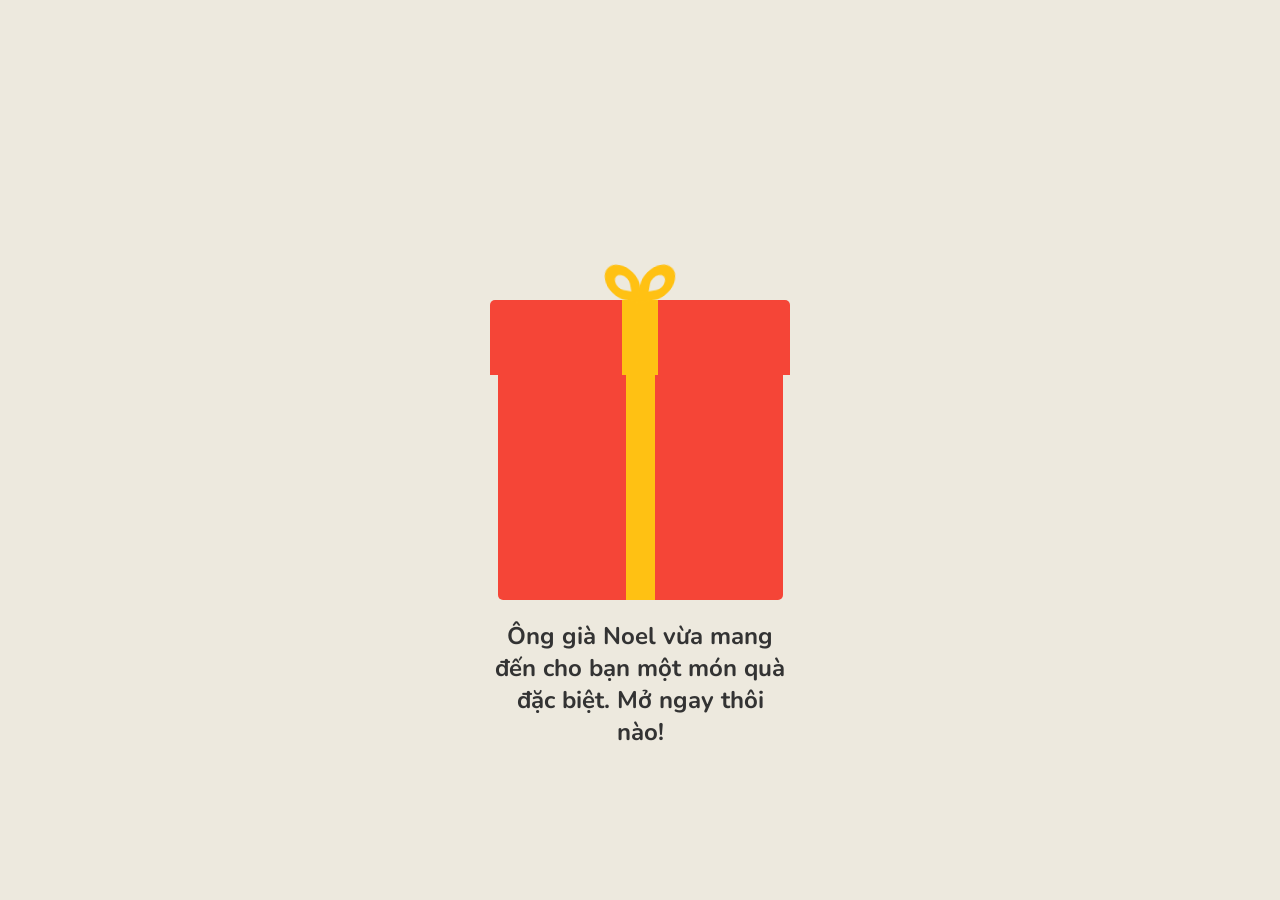
<file: christmas/index.htm>
<!DOCTYPE html>
<html lang="en">

<head>
    <title>Ông Cháu Lập Trình</title>
    <meta charset="utf-8">
    <meta name="viewport" content="width=device-width, initial-scale=1">
    <link rel="preconnect" href="https://fonts.googleapis.com">
    <link rel="preconnect" href="https://fonts.gstatic.com" crossorigin>
    <link href="https://fonts.googleapis.com/css2?family=Nunito:wght@700&display=swap" rel="stylesheet">
    <script src="https://cdnjs.cloudflare.com/ajax/libs/jquery/1.8.1/jquery.min.js"></script>

    <script>
        jQuery(document).ready(function () {
            giftOpen();
        });

        jQuery(window).load(function () {
            window.requestAnimFrame = (function () {

                return window.requestAnimationFrame ||
                    window.webkitRequestAnimationFrame ||
                    window.mozRequestAnimationFrame ||

                    function (callback) {
                        window.setTimeout(callback, 1000 / 60);
                    };
            })();
        });
        //Gift Open

        function giftOpen() {
            const quotes = [
                "Hôm nay ông già Noel không thể đi tặng quà cho mọi người vì đàn tuần lộc của ông đã chạy mất. Có 10 con chạy đi nhưng chỉ tìm lại được 9 con, còn 1 con đang ngồi đọc tin nhắn này… Haha! Noel vui vẻ nhé!",
                "Nếu một sáng mai thức dậy, bạn bỗng thấy mình bị nhét vào một cái bao bố thật to và bị lôi đi thì đừng hoảng sợ nhé, bởi vì tôi đã xin ông già Noel rằng món quà tôi muốn duy nhất chính là bạn! Merry Christmas.",
                "Giáng sinh đến cửa nhà bạn rồi. Tớ thường ít khi gửi những lời chúc Giáng sinh cho kẻ ngu đần. Nhưng hôm nay tin nhắn miễn phí nên tớ nhắn tin chúc bạn Giáng sinh vui vẻ và ế bền vững, trường tồn.",
                "Chúc mọi người một Giáng sinh thật nhiều niềm vui, nhiều tình yêu, nhiều tiền tiêu và ngày càng ít liêu xiêu đi.",
                "Nửa đêm Giáng sinh, nếu một ông già mập mặc đồ đỏ nhảy qua cửa sổ, gói bạn lại và cho vào bao tải thì đừng có chống cự nhé. Tôi đã nói với ông Noel rằng tôi muốn có bạn trong Giáng sinh này.",
                "Giáng sinh và năm mới sắp đến rồi. Chúc chị em: Trẻ trung như heo sữa, Bốc lửa như heo hơi, Chịu chơi như heo nái, Hăng hái như heo con, Sắc son như heo đất, Đủ chất như ..heo thịt! Chúc anh em: Tươi vui như heo cắn, đỏ đắn như heo lai, sức dai như… heo nọc, xốc vác như heo rừng, bừng bừng như… heo quay! Merry Christmas!",
            ]
            jQuery("section.gift").on("click", function () {

                jQuery(".gift-top").removeClass("hovered");
                jQuery(".gift-text").hide();
                createSnow();
                jQuery(".gift-bottom").addClass("fadeout");
                jQuery(".gift-top").addClass("fadeout");
                var player = document.getElementById('player');
                player.play()
                jQuery(".gift-final-text").text(quotes[Math.floor((Math.random() * quotes.length))]);
                setTimeout(function () {
                    jQuery(".santa-wrapper").fadeIn(5000);
                    jQuery(".gift-final-text").fadeIn(5000);
                }, 500);
            });
        }

        //Snow Fall

        function createSnow() {

            var particles = [];
            var particleSize = 3;
            var maxParticles = 1000;
            var particleOpacity = .9;

            // Initialize canvas
            var canvas = document.getElementById('snow');
            var ctx = canvas.getContext('2d');

            // Get window width & height
            var windowWidth = window.innerWidth;
            var windowHeight = window.innerHeight;

            // Apply canvas size based on window width & height.
            // This can be changed to bound within an element instead.
            canvas.width = windowWidth;
            canvas.height = windowHeight;

            // Push particle iteration
            for (var i = 0; i < maxParticles; i++) {

                particles.push({

                    // Particle x position
                    x: Math.random() * windowWidth,

                    // Particle y position
                    y: Math.random() * windowHeight,

                    // Particle radius
                    r: Math.random(Math.min(particleSize)) * particleSize,

                    // Particle density 
                    d: Math.random() * maxParticles,
                });
            }

            // Render particles
            function render() {

                ctx.clearRect(0, 0, windowWidth, windowHeight);
                ctx.fillStyle = 'rgba(255, 255, 255, ' + particleOpacity + ')';
                ctx.beginPath();

                for (var i = 0; i < maxParticles; i++) {

                    // Iterate the particles.
                    var p = particles[i];

                    // Move particles along x, y.
                    ctx.moveTo(p.x, p.y);

                    // Draw particle.
                    ctx.arc(p.x, p.y, p.r, 0, Math.PI * 2, true);
                }

                ctx.fill();
                update();
            }

            // To create a more dynamic and organic flow, we need to apply an
            // incremental 'angle' that will iterate through each particle flow.
            var angle = 0.005;

            // Update particles
            function update() {

                // Incremental angle.
                angle += 0.005;

                for (var i = 0; i < maxParticles; i++) {

                    var p = particles[i];

                    // Offset the particles flow based on the angle.
                    p.y += Math.cos(p.d) + p.r;
                    p.x += Math.sin(angle) * Math.PI / 10;

                    // Re-iterate the particles to the top once the particle has
                    // reached the bottom of the window.
                    if (p.y > windowHeight) {

                        particles[i] = {

                            x: Math.random() * windowWidth,
                            y: 0,
                            r: p.r,
                            d: p.d
                        };
                    }
                }
            }
            // Call function.
            (function runtime() {
                requestAnimFrame(runtime);
                render();
            })();
        }

    </script>

    <style>
        @import url('https://fonts.googleapis.com/css2?family=Nunito:wght@700&display=swap');

        body {
            background-color: #EDE9DE;
            font-family: 'Nunito', sans-serif;
            margin: 0;
            padding: 0;
            -webkit-backface-visibility: hidden;
            /* Chrome, Safari, Opera */
            backface-visibility: hidden;
        }

        .gift {
            position: absolute;
            top: 50%;
            left: 50%;
            width: 300px;
            height: 300px;
            transform: translate3d(-50%, -50%, 0);
            cursor: pointer;
        }

        .gift-top {
            position: relative;
            width: 100%;
            height: 25%;
            background: #F54537;
            border-radius: 5px 5px 0 0;
            background-image: linear-gradient(to right, #F54537 0%, #F54537 44%, #FFC113 44%, #FFC113 56%, #F54537 56%, #F54537 100%);
        }

        .gift-top.hovered {
            animation: shake 3s infinite;
            -webkit-animation: shake 3s infinite;
            -moz-animation: shake 3s infinite;
            -ms-animation: shake 3s infinite;
            -o-animation: shake 3s infinite;
        }

        .gift-bottom.fadeout {
            -webkit-animation-name: fadeOutDown;
            animation-name: fadeOutDown;
            -webkit-animation-duration: 1s;
            animation-duration: 1s;
            -webkit-animation-fill-mode: both;
            animation-fill-mode: both;
        }

        .gift-top.fadeout {
            -webkit-animation-name: rotateOutUpRight;
            animation-name: rotateOutUpRight;
            -webkit-animation-duration: 1s;
            animation-duration: 1s;
            -webkit-animation-fill-mode: both;
            animation-fill-mode: both;
        }

        .gift-top::before,
        .gift-top::after {
            content: "";
            width: 15px;
            height: 15px;
            border: 10px solid #FFC113;
            border-radius: 50% 50% 0 50%;
            position: absolute;
            top: 0;
            left: 50%;
            transform: translate3d(-100%, -100%, 0) skew(10deg, 10deg);
        }

        .gift-top::after {
            border-radius: 50% 50% 50% 0;
            transform: translate3d(0, -100%, 0) skew(-10deg, -10deg);
        }

        .gift-text {
            color: #333333;
            font-size: 24px;
            text-align: center;
        }

        .gift-final-text {
            font-size: 20px;
            display: none;
            text-align: justify;
        }

        .gift-bottom {
            width: 95%;
            height: 75%;
            margin: 0 auto;
            background-image: linear-gradient(to right, #F54537 0%, #F54537 45%, #FFC113 45%, #FFC113 55%, #F54537 55%, #F54537 100%);
            border-radius: 0 0 5px 5px;
        }

        .gift-card-text {
            display: none;
            font-size: 33px;
            top: 50%;
            left: 50%;
            transform: translate3d(-50%, -50%, 0);
            position: absolute;
            width: 100%;
        }

        #snow {
            width: 100%;
        }

        @keyframes shake {
            0% {
                transform: rotate(0deg);
            }

            12% {
                transform: rotate(-10deg);
            }

            25% {
                transform: rotate(10deg);
            }

            37% {
                transform: rotate(0deg);
            }

            100% {
                transform: rotate(0deg);
            }
        }

        @-webkit-keyframes shake {
            0% {
                -webkit-transform: rotate(0deg);
            }

            12% {
                -webkit-transform: rotate(-10deg);
            }

            25% {
                -webkit-transform: rotate(10deg);
            }

            37% {
                -webkit-transform: rotate(0deg);
            }

            100% {
                -webkit-transform: rotate(0deg);
            }
        }

        @-moz-keyframes shake {
            0% {
                -moz-transform: rotate(0deg);
            }

            12% {
                -moz-transform: rotate(-10deg);
            }

            25% {
                -moz-transform: rotate(10deg);
            }

            37% {
                -moz-transform: rotate(0deg);
            }

            100% {
                -moz-transform: rotate(0deg);
            }
        }

        @-ms-keyframes shake {
            0% {
                -ms-transform: rotate(0deg);
            }

            12% {
                -ms-transform: rotate(0deg);
            }

            25% {
                -ms-transform: rotate(10deg);
            }

            37% {
                -ms-transform: rotate(0deg);
            }

            100% {
                -ms-transform: rotate(0deg);
            }
        }

        @-o-keyframes shake {
            0% {
                -o-transform: rotate(0deg);
            }

            12% {
                -o-transform: rotate(0deg);
            }

            25% {
                -o-transform: rotate(10deg);
            }

            37% {
                -o-transform: rotate(0deg);
            }

            100% {
                -o-transform: rotate(0deg);
            }
        }

        @-webkit-keyframes fadeOutDown {
            0% {
                opacity: 1;
            }

            100% {
                opacity: 0;
                -webkit-transform: translate3d(0, 100%, 0);
                transform: translate3d(0, 100%, 0);
            }
        }

        @keyframes fadeOutDown {
            0% {
                opacity: 1;
            }

            100% {
                opacity: 0;
                -webkit-transform: translate3d(0, 100%, 0);
                transform: translate3d(0, 100%, 0);
            }
        }

        @-webkit-keyframes rotateOutUpRight {
            0% {
                -webkit-transform-origin: right bottom;
                transform-origin: right bottom;
                opacity: 1;
            }

            100% {
                -webkit-transform-origin: right bottom;
                transform-origin: right bottom;
                -webkit-transform: rotate3d(0, 0, 1, 90deg);
                transform: rotate3d(0, 0, 1, 90deg);
                opacity: 0;
            }
        }

        @keyframes rotateOutUpRight {
            0% {
                -webkit-transform-origin: right bottom;
                transform-origin: right bottom;
                opacity: 1;
            }

            100% {
                -webkit-transform-origin: right bottom;
                transform-origin: right bottom;
                -webkit-transform: rotate3d(0, 0, 1, 90deg);
                transform: rotate3d(0, 0, 1, 90deg);
                opacity: 0;
            }
        }


        /*Santa CSS*/

        .santa-wrapper {
            width: 280px;
            height: 280px;
            background: #a0d5d3;
            position: absolute;
            top: 50%;
            left: 50%;
            border-radius: 50%;
            margin-top: -60px;
            -webkit-transform: translate(-50%, -50%);
            -moz-transform: translate(-50%, -50%);
            -ms-transform: translate(-50%, -50%);
            -o-transform: translate(-50%, -50%);
            transform: translate(-50%, -50%);
            border: 10px solid #f8e7dc;
            overflow: hidden;
            display: none;
        }

        .santa {
            position: absolute;
            left: 50%;
            bottom: 0;
            -webkit-transform: translateX(-50%);
            -moz-transform: translateX(-50%);
            -ms-transform: translateX(-50%);
            -o-transform: translateX(-50%);
            transform: translateX(-50%);
        }

        .santa .body {
            width: 190px;
            height: 210px;
            background: #de2f32;
            position: relative;
            border-radius: 50%;
            top: 0;
            -webkit-animation: bodyLaugh 4s linear infinite;
            -moz-animation: bodyLaugh 4s linear infinite;
            -ms-animation: bodyLaugh 4s linear infinite;
            -o-animation: bodyLaugh 4s linear infinite;
            animation: bodyLaugh 4s linear infinite;
            -webkit-transform: translateY(50%);
            -moz-transform: translateY(50%);
            -ms-transform: translateY(50%);
            -o-transform: translateY(50%);
            transform: translateY(50%);
        }

        .santa .body:before {
            content: " ";
            width: 7px;
            height: 7px;
            background: #f7be10;
            border-radius: 50%;
            position: absolute;
            top: 35%;
            left: 50%;
            -webkit-transform: translate(-50%, -50%);
            -moz-transform: translate(-50%, -50%);
            -ms-transform: translate(-50%, -50%);
            -o-transform: translate(-50%, -50%);
            transform: translate(-50%, -50%);
            box-shadow: 0px -18px 0px #f7be10, 0px 18px 0px #f7be10;
        }

        .santa .head {
            z-index: 2;
            position: absolute;
            bottom: 90px;
            left: 50%;
            -webkit-animation: headLaugh 4s linear infinite;
            -moz-animation: headLaugh 4s linear infinite;
            -ms-animation: headLaugh 4s linear infinite;
            -o-animation: headLaugh 4s linear infinite;
            animation: headLaugh 4s linear infinite;
            -webkit-transform: translateX(-50%);
            -moz-transform: translateX(-50%);
            -ms-transform: translateX(-50%);
            -o-transform: translateX(-50%);
            transform: translateX(-50%);
        }

        .santa .head .face {
            width: 120px;
            height: 130px;
            background: #edcab0;
            background: radial-gradient(#edcab0, #e9a982);
            border-radius: 50%;
            border: 3px solid #f8e7dc;
        }

        .santa .head .face .redhat .whitepart {
            position: absolute;
            left: 50%;
            top: 0;
            -webkit-transform: translateX(-50%);
            -moz-transform: translateX(-50%);
            -ms-transform: translateX(-50%);
            -o-transform: translateX(-50%);
            transform: translateX(-50%);
            width: 90%;
            height: 32px;
            background: #f8e7dc;
            border-radius: 50px;
            z-index: 4;
            box-shadow: 0px 6px 0px -4px rgba(0, 0, 0, 0.1);
        }

        .santa .head .face .redhat .redpart {
            width: 120px;
            height: 120px;
            background: #de2f32;
            position: absolute;
            top: -50px;
            left: 15px;
            border-radius: 50%;
            z-index: -1;
        }

        .santa .head .face .redhat .redpart:before {
            content: " ";
            width: 95px;
            height: 95px;
            position: absolute;
            left: 0;
            top: 12px;
            border-radius: 50%;
            box-shadow: inset -8px -1px 0px -5px rgba(0, 0, 0, 0.05);
        }

        .santa .head .face .redhat .redpart:after {
            content: " ";
            position: absolute;
            right: 0;
            top: 60px;
            background: #de2f32;
            width: 20px;
            height: 50px;
        }

        .santa .head .face .redhat .hatball {
            width: 38px;
            height: 38px;
            background: #f8e7dc;
            border-radius: 50%;
            z-index: 5;
            position: absolute;
            right: -20px;
            top: 40px;
            box-shadow: 0px 6px 0px -4px rgba(0, 0, 0, 0.1);
        }

        .santa .head .face .eyes {
            position: absolute;
            left: 50%;
            -webkit-transform: translateX(-50%);
            -moz-transform: translateX(-50%);
            -ms-transform: translateX(-50%);
            -o-transform: translateX(-50%);
            transform: translateX(-50%);
            top: 57px;
        }

        .santa .head .face .eyes:before,
        .santa .head .face .eyes:after {
            content: " ";
            position: absolute;
            width: 15px;
            height: 9px;
            top: 0;
            border: 5px solid #a8744f;
            border-width: 0;
            border-top-width: 5px;
            border-radius: 50%;
        }

        .santa .head .face .eyes:before {
            left: -28px;
        }

        .santa .head .face .eyes:after {
            right: -28px;
        }

        .santa .head .face .beard {
            width: 55px;
            height: 55px;
            background: #f8e7dc;
            border-radius: 50%;
            position: absolute;
            bottom: -30px;
            left: 50%;
            -webkit-animation: beardLaugh 4s linear infinite;
            -moz-animation: beardLaugh 4s linear infinite;
            -ms-animation: beardLaugh 4s linear infinite;
            -o-animation: beardLaugh 4s linear infinite;
            animation: beardLaugh 4s linear infinite;
            -webkit-transform: translateX(-50%);
            -moz-transform: translateX(-50%);
            -ms-transform: translateX(-50%);
            -o-transform: translateX(-50%);
            transform: translateX(-50%);
        }

        .santa .head .face .beard:before,
        .santa .head .face .beard:after {
            content: " ";
            width: 80px;
            height: 80px;
            background: #f8e7dc;
            border-radius: 50%;
            position: absolute;
            bottom: 15px;
        }

        .santa .head .face .beard:before {
            left: -40px;
        }

        .santa .head .face .beard:after {
            right: -40px;
        }

        .santa .head .face .beard .nouse {
            width: 25px;
            height: 20px;
            border-radius: 50%;
            background: #edcab0;
            position: absolute;
            z-index: 3;
            box-shadow: inset -3px -3px 0px #e9a982;
            left: 50%;
            -webkit-transform: translateX(-50%);
            -moz-transform: translateX(-50%);
            -ms-transform: translateX(-50%);
            -o-transform: translateX(-50%);
            transform: translateX(-50%);
            top: -42px;
        }

        .santa .head .face .beard .mouth {
            background: #a8744f;
            z-index: 3;
            position: absolute;
            width: 15px;
            height: 5px;
            border-bottom-right-radius: 80px 50px;
            border-bottom-left-radius: 80px 50px;
            left: 50%;
            top: 0;
            -webkit-animation: mouthLaugh 4s linear infinite;
            -moz-animation: mouthLaugh 4s linear infinite;
            -ms-animation: mouthLaugh 4s linear infinite;
            -o-animation: mouthLaugh 4s linear infinite;
            animation: mouthLaugh 4s linear infinite;
            -webkit-transform: translateX(-50%);
            -moz-transform: translateX(-50%);
            -ms-transform: translateX(-50%);
            -o-transform: translateX(-50%);
            transform: translateX(-50%);
        }

        .santa .head .ears:before,
        .santa .head .ears:after {
            content: " ";
            width: 20px;
            height: 30px;
            border-radius: 50%;
            background: radial-gradient(#e9a982, #edcab0);
            position: absolute;
            top: 50%;
            z-index: -1;
        }

        .santa .head .ears:before {
            left: -8px;
            -webkit-transform: rotate(-10deg);
            -moz-transform: rotate(-10deg);
            -ms-transform: rotate(-10deg);
            -o-transform: rotate(-10deg);
            transform: rotate(-10deg);
        }

        .santa .head .ears:after {
            right: -8px;
            -webkit-transform: rotate(10deg);
            -moz-transform: rotate(10deg);
            -ms-transform: rotate(10deg);
            -o-transform: rotate(10deg);
            transform: rotate(10deg);
        }

        @-webkit-keyframes bodyLaugh {
            0% {
                top: 0px;
            }

            2% {
                top: -3px;
            }

            4% {
                top: 0px;
            }

            8% {
                top: -3px;
            }

            10% {
                top: 0px;
            }

            12% {
                top: -3px;
            }

            14% {
                top: 0px;
            }

            18% {
                top: -3px;
            }

            20% {
                top: 0px;
            }

            22% {
                top: -3px;
            }

            24% {
                top: 0px;
            }

            28% {
                top: -3px;
            }

            30% {
                top: 0px;
            }

            100% {
                top: 0px;
            }
        }

        @-moz-keyframes bodyLaugh {
            0% {
                top: 0px;
            }

            2% {
                top: -3px;
            }

            4% {
                top: 0px;
            }

            8% {
                top: -3px;
            }

            10% {
                top: 0px;
            }

            12% {
                top: -3px;
            }

            14% {
                top: 0px;
            }

            18% {
                top: -3px;
            }

            20% {
                top: 0px;
            }

            22% {
                top: -3px;
            }

            24% {
                top: 0px;
            }

            28% {
                top: -3px;
            }

            30% {
                top: 0px;
            }

            100% {
                top: 0px;
            }
        }

        @-ms-keyframes bodyLaugh {
            0% {
                top: 0px;
            }

            2% {
                top: -3px;
            }

            4% {
                top: 0px;
            }

            8% {
                top: -3px;
            }

            10% {
                top: 0px;
            }

            12% {
                top: -3px;
            }

            14% {
                top: 0px;
            }

            18% {
                top: -3px;
            }

            20% {
                top: 0px;
            }

            22% {
                top: -3px;
            }

            24% {
                top: 0px;
            }

            28% {
                top: -3px;
            }

            30% {
                top: 0px;
            }

            100% {
                top: 0px;
            }
        }

        @keyframes bodyLaugh {
            0% {
                top: 0px;
            }

            2% {
                top: -3px;
            }

            4% {
                top: 0px;
            }

            8% {
                top: -3px;
            }

            10% {
                top: 0px;
            }

            12% {
                top: -3px;
            }

            14% {
                top: 0px;
            }

            18% {
                top: -3px;
            }

            20% {
                top: 0px;
            }

            22% {
                top: -3px;
            }

            24% {
                top: 0px;
            }

            28% {
                top: -3px;
            }

            30% {
                top: 0px;
            }

            100% {
                top: 0px;
            }
        }

        @-webkit-keyframes beardLaugh {
            0% {
                bottom: -28px;
            }

            2% {
                bottom: -30px;
            }

            4% {
                bottom: -28px;
            }

            8% {
                bottom: -30px;
            }

            10% {
                bottom: -28px;
            }

            12% {
                bottom: -30px;
            }

            14% {
                bottom: -28px;
            }

            18% {
                bottom: -30px;
            }

            20% {
                bottom: -28px;
            }

            22% {
                bottom: -30px;
            }

            24% {
                bottom: -28px;
            }

            28% {
                bottom: -30px;
            }

            30% {
                bottom: -28px;
            }

            100% {
                bottom: -28px;
            }
        }

        @-moz-keyframes beardLaugh {
            0% {
                bottom: -28px;
            }

            2% {
                bottom: -30px;
            }

            4% {
                bottom: -28px;
            }

            8% {
                bottom: -30px;
            }

            10% {
                bottom: -28px;
            }

            12% {
                bottom: -30px;
            }

            14% {
                bottom: -28px;
            }

            18% {
                bottom: -30px;
            }

            20% {
                bottom: -28px;
            }

            22% {
                bottom: -30px;
            }

            24% {
                bottom: -28px;
            }

            28% {
                bottom: -30px;
            }

            30% {
                bottom: -28px;
            }

            100% {
                bottom: -28px;
            }
        }

        @-ms-keyframes beardLaugh {
            0% {
                bottom: -28px;
            }

            2% {
                bottom: -30px;
            }

            4% {
                bottom: -28px;
            }

            8% {
                bottom: -30px;
            }

            10% {
                bottom: -28px;
            }

            12% {
                bottom: -30px;
            }

            14% {
                bottom: -28px;
            }

            18% {
                bottom: -30px;
            }

            20% {
                bottom: -28px;
            }

            22% {
                bottom: -30px;
            }

            24% {
                bottom: -28px;
            }

            28% {
                bottom: -30px;
            }

            30% {
                bottom: -28px;
            }

            100% {
                bottom: -28px;
            }
        }

        @keyframes beardLaugh {
            0% {
                bottom: -28px;
            }

            2% {
                bottom: -30px;
            }

            4% {
                bottom: -28px;
            }

            8% {
                bottom: -30px;
            }

            10% {
                bottom: -28px;
            }

            12% {
                bottom: -30px;
            }

            14% {
                bottom: -28px;
            }

            18% {
                bottom: -30px;
            }

            20% {
                bottom: -28px;
            }

            22% {
                bottom: -30px;
            }

            24% {
                bottom: -28px;
            }

            28% {
                bottom: -30px;
            }

            30% {
                bottom: -28px;
            }

            100% {
                bottom: -28px;
            }
        }

        @-webkit-keyframes headLaugh {
            0% {
                bottom: 83px;
            }

            45% {
                bottom: 83px;
            }

            50% {
                bottom: 90px;
            }

            92% {
                bottom: 90px;
            }

            98% {
                bottom: 83px;
            }

            100% {
                bottom: 83px;
            }
        }

        @-moz-keyframes headLaugh {
            0% {
                bottom: 83px;
            }

            45% {
                bottom: 83px;
            }

            50% {
                bottom: 90px;
            }

            92% {
                bottom: 90px;
            }

            98% {
                bottom: 83px;
            }

            100% {
                bottom: 83px;
            }
        }

        @-ms-keyframes headLaugh {
            0% {
                bottom: 83px;
            }

            45% {
                bottom: 83px;
            }

            50% {
                bottom: 90px;
            }

            92% {
                bottom: 90px;
            }

            98% {
                bottom: 83px;
            }

            100% {
                bottom: 83px;
            }
        }

        @keyframes headLaugh {
            0% {
                bottom: 83px;
            }

            45% {
                bottom: 83px;
            }

            50% {
                bottom: 90px;
            }

            92% {
                bottom: 90px;
            }

            98% {
                bottom: 83px;
            }

            100% {
                bottom: 83px;
            }
        }

        @-webkit-keyframes mouthLaugh {
            0% {
                width: 20px;
            }

            45% {
                width: 20px;
            }

            50% {
                width: 15px;
            }

            92% {
                width: 15px;
            }

            98% {
                width: 20px;
            }

            100% {
                width: 20px;
            }
        }

        @-moz-keyframes mouthLaugh {
            0% {
                width: 20px;
            }

            45% {
                width: 20px;
            }

            50% {
                width: 15px;
            }

            92% {
                width: 15px;
            }

            98% {
                width: 20px;
            }

            100% {
                width: 20px;
            }
        }

        @-ms-keyframes mouthLaugh {
            0% {
                width: 20px;
            }

            45% {
                width: 20px;
            }

            50% {
                width: 15px;
            }

            92% {
                width: 15px;
            }

            98% {
                width: 20px;
            }

            100% {
                width: 20px;
            }
        }

        @keyframes mouthLaugh {
            0% {
                width: 20px;
            }

            45% {
                width: 20px;
            }

            50% {
                width: 15px;
            }

            92% {
                width: 15px;
            }

            98% {
                width: 20px;
            }

            100% {
                width: 20px;
            }
        }
    </style>
</head>

<body>
    <section class="gift">
        <div class="gift-top hovered"></div>
        <div class="gift-bottom"></div>
        <div class="santa-wrapper">
            <div class="santa">
                <div class="head">
                    <div class="face">
                        <div class="redhat">
                            <div class="whitepart"></div>
                            <div class="redpart"></div>
                            <div class="hatball"></div>
                        </div>
                        <div class="eyes"></div>
                        <div class="beard">
                            <div class="nouse"></div>
                            <div class="mouth"></div>
                        </div>
                    </div>
                    <div class="ears"></div>
                </div>
                <div class="body"></div>
            </div>
        </div>
        <h1 class="gift-text">Ông già Noel vừa mang đến cho bạn một món quà đặc biệt. Mở ngay thôi nào!</h1>
        <h1 class="gift-final-text">Một mùa Giáng Sinh FA nữa lại đến, chúc Ông Cháu Lập Trình đêm Giáng Sinh thả thính
            đến đâu cá đớp đến đó, nhanh chóng thoát kiếp FA. Chúc mọi người có một mùa Giáng Sinh an lành và ấm áp!
        </h1>
        <audio id="player" autoplay loop>
            <source src="./sounds/merry_christmas.mp3" type="audio/mpeg">
        </audio>
    </section>
    <section>
        <canvas id="snow"></canvas>
    </section>
</body>

</html>
</file>
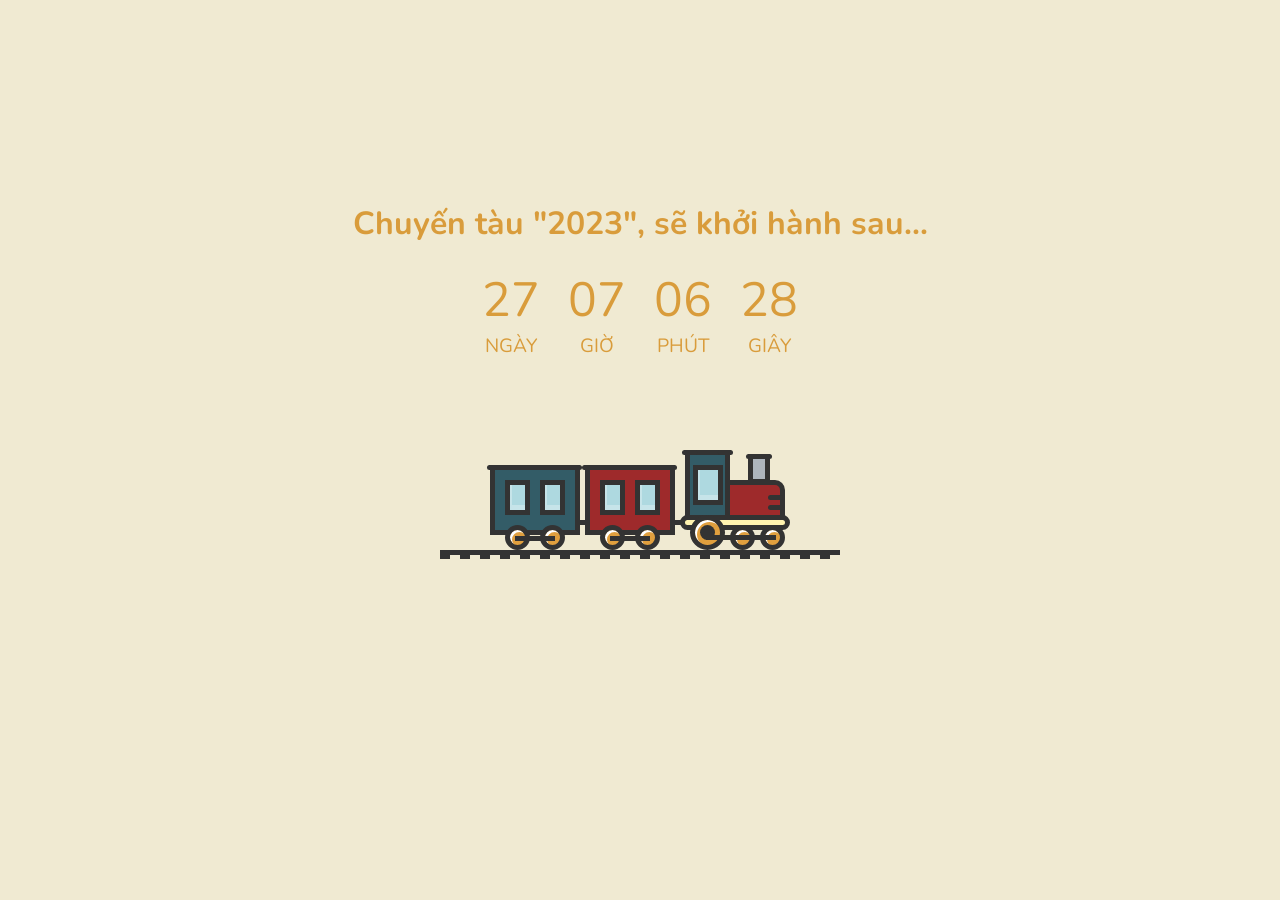
<file: countdown/index.html>
<!DOCTYPE html>
<html lang="en">

<head>
    <meta charset="UTF-8">
    <meta name="viewport" content="width=device-width, initial-scale=1.0">
    <meta http-equiv="X-UA-Compatible" content="ie=edge">
    <link rel="stylesheet" href="./style.css">
    <title>Đếm ngược năm mới 2023</title>
</head>

<body>
    <div class="middle">
        <h1 class="label">Chuyến tàu "2023", sẽ khởi hành sau...
        </h1>
        <div class="time">
            <span>
                <div id="d">00</div>
                Ngày
            </span>
            <span>
                <div id="h">00</div>
                Giờ
            </span>
            <span>
                <div id="m">00</div>
                Phút
            </span>
            <span>
                <div id="s">00</div>
                Giây
            </span>
        </div>
    </div>
    <script src="./script.js"></script>
    <div class="container">
        <div class="content">
            <div class="track"></div>
            <div class="train">
                <div class="front"></div>
                <div class="wheels">
                    <div class="smallOne"></div>
                    <div class="smallTwo"></div>
                    <div class="smallThree"></div>
                    <div class="smallFour"></div>
                    <div class="smallFive"></div>
                    <div class="smallSix"></div>
                    <div class="big"></div>
                </div>
                <div class="cord"></div>
                <div class="coach"></div>
                <div class="coachTwo"></div>
                <div class="windows"></div>

                <div id="up" class="steam"></div>
                <div id="up" class="steam2"></div>
                <div id="up" class="steam3"></div>
            </div>
        </div>
    </div>
</body>

</html>
</file>
<file: countdown/style.css>
@import url("https://fonts.googleapis.com/css?family=Nunito");

:root {
  font-family: "Nunito", sans-serif;
}

html,
body {
  width: 100%;
  height: 100%;
  padding: 0;
  margin: 0;
}

canvas {
  width: 100%;
  height: 100%;
}

.label {
  color: #d99c3b;
}

@keyframes moveBg {
  0% {
    background-position: 0% 30%;
  }
  100% {
    background-position: 1000% 500%;
  }
}

.middle {
  position: absolute;
  top: 30%;
  left: 50%;
  transform: translate(-50%, -50%);
  text-align: center;
  user-select: none;
}

.time {
  color: #d99c3b;
  text-transform: uppercase;
  display: flex;
  justify-content: center;
}

.time span {
  padding: 0 14px;
  font-size: 1.2rem;
}

.time span div {
  font-size: 3rem;
}

@media (max-width: 740px) {
  .label {
    font-size: 1.7rem;
  }
  .time span {
    padding: 0 16px;
    font-size: 1.2rem;
  }
  .time span div {
    font-size: 2.8rem;
    font-weight: 700;
  }
}

body {
  background-color: #f0ead2;
  display: flex;
  justify-content:center;
  align-items: center;
  height: 100vh;
}

.container {
  position: relative;
}

.content {
  position: relative;
  width: 400px;
  height: 400px; 
  overflow: hidden;
}

.track {
  position: absolute;
  width:400px;
  height:5px;
  background-color: #333;
  top:300px;
}

.track:before {
  content:"";
  position: absolute;
  width:10px;
  height:5px;
  background-color: #333;
  top:4px;
  box-shadow: 20px 0 #333, -20px 0 #333, -40px 0 #333, -60px 0 #333, -80px 0 #333, 40px 0 #333, 60px 0 #333, 80px 0 #333, 100px 0 #333, 120px 0 #333, 140px 0 #333, 160px 0 #333, 180px 0 #333, 200px 0 #333, 220px 0 #333, 240px 0 #333, 260px 0 #333, 280px 0 #333, 300px 0 #333, 320px 0 #333, 340px 0 #333, 360px 0 #333, 380px 0 #333, 400px 0 #333, 420px 0 #333, 440px 0 #333, -100px 0 #333, -120px 0 #333, -140px 0 #333, 460px 0 #333, 480px 0 #333;
  animation: move 1s linear infinite reverse;
}

@keyframes move {  
  from { left: -100px; }
    to { left: 100px; }
}

.train {
  position: absolute;
  width: 50px;
  height: 30px;
  border:5px solid #333;
  background-color: #9e2a2b;
  border-radius:0 10px 0 0;
  top:230px;
  left:285px;
  animation: scale 1s linear infinite;
}

@keyframes scale {
  0% {transform: scaleY(1);}
  50% {transform: scaleY(0.99);}
  100% {transform: scaleY(1);}
}

.train:before {
  content:"";
  position: absolute;
  border:5px solid #333;
  background-color: #335c67;
  width:35px;
  height:60px;
  left:-45px;
  top:-35px;
}

.train:after {
  position: absolute;
  content:"";
  width: 100px;
  height:5px;
  border-radius:10px;
  border: 5px solid #333;
  background-color: #fff3b0;
  top:30px;
  left:-50px;
}

.front {
  position: absolute;
  border: 5px solid #333;
  background-color: #aed9e0;
  box-shadow: inset 2px -5px rgba(255,255,255,0.3);
  width:20px;
  height:30px;
  left:-37.5px;
  top:-20px;
}

.front:before {
  content:"";
  position: absolute;
  background-color: #333;
  width:15px;
  height:5px;
  border-radius:10px;
  top: 25px;
  left:70px;
  box-shadow: 0px 10px #333, -50px -45px #333, -86px -45px #333, -22px -41px #333,-11px -41px #333;
}

.front:after {
  content:"";
  position: absolute;
  width:12px;
  height:20px;
  border: 5px solid #333;
  left:50px;
  top:-16px;
  background-color:#adb5bd;
}

.wheels {
  position: absolute;
  z-index:1;
}

.smallOne, .smallTwo, .smallThree, .smallFour, .smallFive, .smallSix {
  position: absolute;
  border: 5px solid #333;
  border-radius:50%;
  width: 15px;
  height:15px;
  top:40px;
  background-color: #e09f3e;
  box-shadow: inset 2px 2px white;
  z-index:2;
}

.smallOne {
  left: 30px;
  animation: spin .5s infinite linear;
}

.smallTwo {
  left:0;
  animation: spin .5s infinite linear;
}

.smallThree {
  left:-225px;
  animation: spin .5s infinite linear;
}

.smallFour {
  left:-190px;
  animation: spin .5s infinite linear;
}

.smallFive {
  left:-130px;
  animation: spin .5s infinite linear;
}

.smallSix {
  left:-95px;
  animation: spin .5s infinite linear;
}

.big {
  position: absolute;
  border: 5px solid #333;
  border-radius:50%;
  width:25px;
  height:25px;
  background-color: #e09f3e;
  box-shadow: inset 2px 2px white;
  top:30px;
  left:-40px;
  animation: spin .5s infinite linear;
}

.cord {
  position: absolute;
  width: 10px;
  height:5px;
  background-color: #333;
  top:35px;
  left:-59px;
  z-index:3;
}

.cord:before {
  content:"";
  position: absolute;
  height:5px;
  width: 70px;
  background-color: #333;
  top:15px;
  left:35px;
}

.cord:after {
  content:"";
  position: absolute;
  background-color: #333;
  border-radius:50%;
  width:15px;
  height:15px;
  top:5px;
  left:29px;
}

.coach {
  position: absolute;
  width:80px;
  height:60px;
  border:5px solid #333;
  background-color: #9e2a2b;
  left:-145px;
  top:-20px;
}

.coach:before {
  content:"";
  position: absolute;
  width: 10px;
  height:5px;
  background-color: #333;
  top:50px;
  left:-15px;
}

.coach:after {
  content:"";
  position: absolute;
  width:80px;
  height:60px;
  border:5px solid #333;
  background-color: #335c67;
  top:-5px;
  left:-100px;
}

.coachTwo {
  position: absolute;
  border:5px solid #333;
  background-color: #aed9e0;
  box-shadow: inset 2px -5px rgba(255,255,255,0.3);
  width: 15px;
  height:25px;
  left:-225px;
  top:-5px;
}

.coachTwo:before, .coachTwo:after {
  content:"";
  position: absolute;
  border:5px solid #333;
  background-color: #aed9e0;
  box-shadow: inset 2px -5px rgba(255,255,255,0.3);
  width: 15px;
  height:25px;
  top:-5px;
}

.coachTwo:before {
  left:30px;
}

.coachTwo:after {
  left:90px;
}

.windows {
  position: absolute;
  border:5px solid #333;
  background-color: #aed9e0;
  box-shadow: inset 2px -5px rgba(255,255,255,0.3);
  width: 15px;
  height:25px;
  left:-95px;
  top:-5px;
  z-index:6;
}

.windows:before {
  content:"";
  position: absolute;
  background-color: #333;
  height:5px;
  width: 95px;
  border-radius:10px;
  top:-20px;
  left:-153px;
  box-shadow: 95px 0px #333;
}

.windows:after {
  content:"";
  position: absolute;
  background-color: #333;
  height:5px;
  width:40px;
  top:51px;
  left:-125px;
  box-shadow: 95px 0 #333;
}

@keyframes spin {
  from { transform: rotate(0deg); }
  to { transform: rotate(360deg); }
}

#up {
  position: absolute;
  width: 20px;
  height: 20px;
  background-color: #fff;
  border-radius: 50%;
  opacity: 0;
  top: -30px;
  left: 25.5px;
  z-index:-1;
}

.steam {
  animation: up 2.5s ease-out infinite; 
}

.steam2 {
  animation: up 1.7s ease-out infinite 1s; 
}

.steam2:before {
  content:"";
  position: absolute;
  left:5px;
  width:15px;
  height:15px;
  background-color: #fff;
  border-radius:50%;
  top:20px;
}

@keyframes up {
  0%{
    transform: translateY(0) translateX(0) scale(0.5);
    opacity: 1;
  }
  100%{
    transform: translateY(-110px) translateX(-80px) scale(1.5);
    opacity: 0.2;
  }
}
</file>
